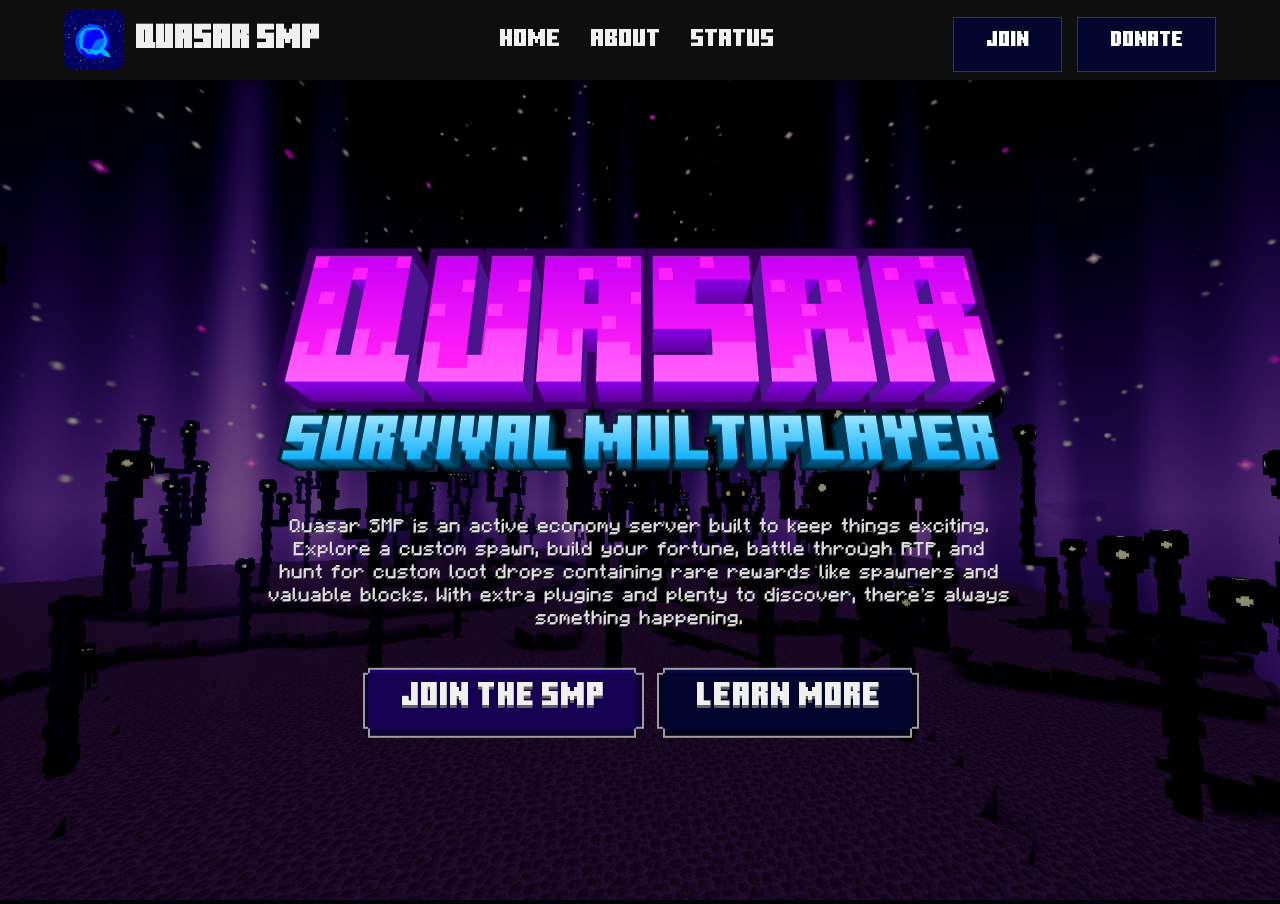
<file: index.html>
<!DOCTYPE html>
<html lang="en">
<head>
    <meta charset="UTF-8">
    <meta name="viewport" content="width=device-width, initial-scale=1.0">
    <title>Quasar SMP | The Best SMP</title>
    <link rel="shortcut icon" href="/assets/images/favicon.ico" type="image/x-icon">

    <!-- CSS Imports -->
    <link rel="stylesheet" href="/css/main.css">
    <link rel="stylesheet" href="/css/components/hero.css">
</head>
<body>
    <nav>
        <a class="logo" href="/">
            <img src="/assets/images/logo.png" alt="Quasar SMP Logo">
            <h5>Quasar SMP</h5>
        </a>
        <input id="sidebar-check" type="checkbox">
        <label for="sidebar-check" id="sidebar-open">
           <svg xmlns="http://www.w3.org/2000/svg" height="24px" viewBox="0 -960 960 960" width="24px" fill="#e3e3e3"><path d="M120-240v-80h720v80H120Zm0-200v-80h720v80H120Zm0-200v-80h720v80H120Z"/></svg> 
        </label>
        <label for="sidebar-check" id="sidebar-overlay"></label>
        <div class="nav-group">
            <label for="sidebar-check" id="sidebar-close">
                <svg xmlns="http://www.w3.org/2000/svg" height="24px" viewBox="0 -960 960 960" width="24px" fill="#e3e3e3"><path d="m256-200-56-56 224-224-224-224 56-56 224 224 224-224 56 56-224 224 224 224-56 56-224-224-224 224Z"/></svg>
            </label>
            <ul class="nav-links">
                <li><a class="nav-link"href="/">Home</a></li>
                <li><a class="nav-link"href="/about/">About</a></li>
                <li><a class="nav-link"href="/status/">Status</a></li>
            </ul>
            <ul class="nav-btns">
                <li><a class="nav-btn"href="/join/">Join</a></li>
                <li><a class="nav-btn"href="/donate/">Donate</a></li>
            </ul>
        </div>
    </nav>
    <header>
        <img class="hero-bg" src="/assets/images/hero-bg.png" alt="hero-bg">
        <div class="content">
            <img class="title" src="/assets/images/qsmp-lettermark.png" alt="Quasar SMP Logo">
            <p>
                Quasar SMP is an active economy server built to keep things exciting. Explore a custom spawn, build your fortune, battle through RTP, and hunt for custom loot drops containing rare rewards like spawners and valuable blocks. With extra plugins and plenty to discover, there’s always something happening.
            </p>
            <div class="cta-btns">
                <a href="/join/" class="cta-btn primary minecraft-button">Join the SMP</a>
                <a href="/about/" class="cta-btn secondary minecraft-button">Learn more</a>
            </div>
        </div>
    </header>
</body>
</html>
</file>
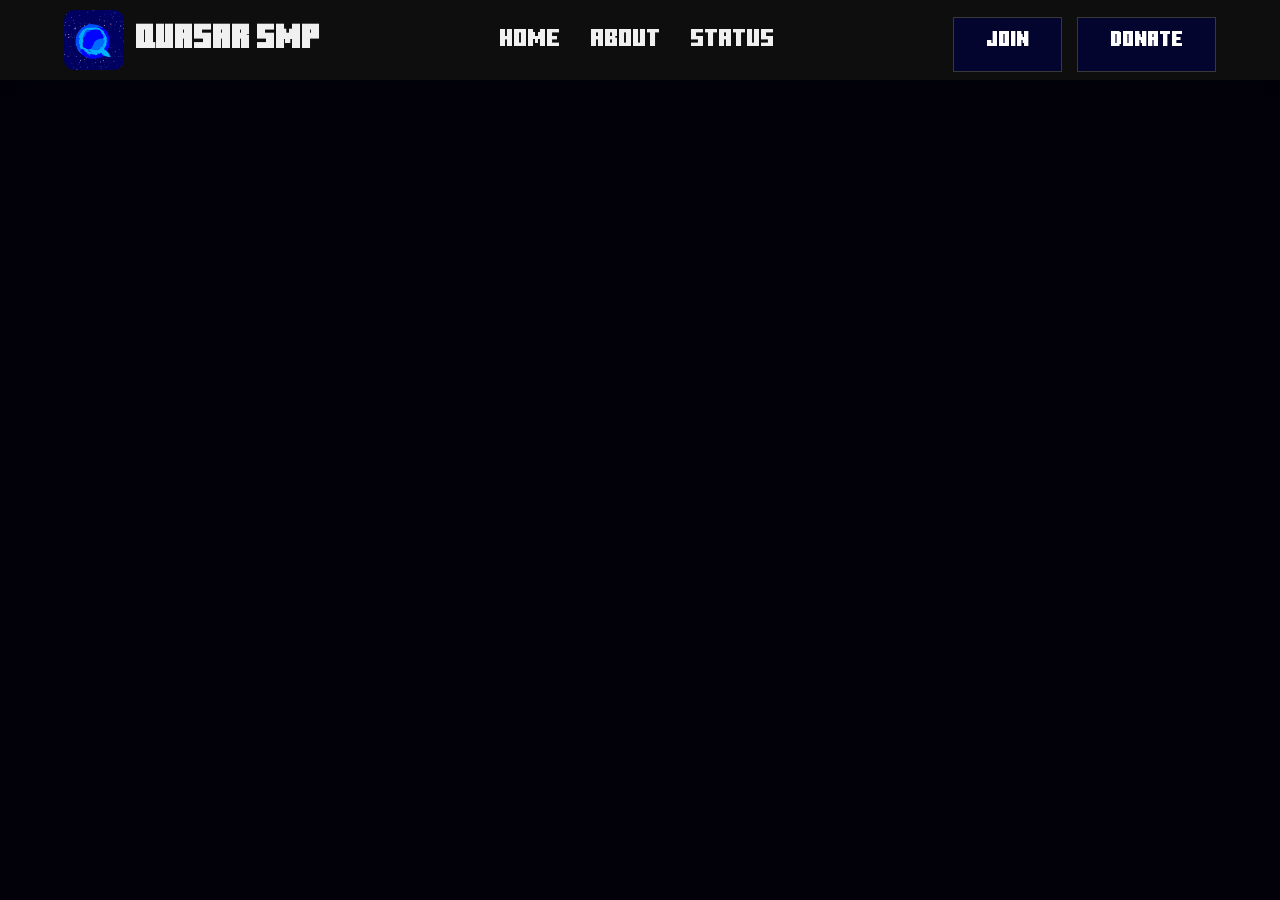
<file: about/index.html>
<!DOCTYPE html>
<html lang="en">
<head>
    <meta charset="UTF-8">
    <meta name="viewport" content="width=device-width, initial-scale=1.0">
    <title>Quasar SMP | About</title>
    <link rel="shortcut icon" href="/assets/images/favicon.ico" type="image/x-icon">

    <!-- CSS Imports -->
    <link rel="stylesheet" href="/css/main.css">
</head>
<body>
     <nav>
        <a class="logo" href="/">
            <img src="/assets/images/logo.png" alt="Quasar SMP Logo">
            <h5>Quasar SMP</h5>
        </a>
        <input id="sidebar-check" type="checkbox">
        <label for="sidebar-check" id="sidebar-open">
           <svg xmlns="http://www.w3.org/2000/svg" height="24px" viewBox="0 -960 960 960" width="24px" fill="#e3e3e3"><path d="M120-240v-80h720v80H120Zm0-200v-80h720v80H120Zm0-200v-80h720v80H120Z"/></svg> 
        </label>
        <label for="sidebar-check" id="sidebar-overlay"></label>
        <div class="nav-group">
            <label for="sidebar-check" id="sidebar-close">
                <svg xmlns="http://www.w3.org/2000/svg" height="24px" viewBox="0 -960 960 960" width="24px" fill="#e3e3e3"><path d="m256-200-56-56 224-224-224-224 56-56 224 224 224-224 56 56-224 224 224 224-56 56-224-224-224 224Z"/></svg>
            </label>
            <ul class="nav-links">
                <li><a class="nav-link"href="/">Home</a></li>
                <li><a class="nav-link"href="/about/">About</a></li>
                <li><a class="nav-link"href="/status/">Status</a></li>
            </ul>
            <ul class="nav-btns">
                <li><a class="nav-btn"href="/join/">Join</a></li>
                <li><a class="nav-btn"href="/donate/">Donate</a></li>
            </ul>
        </div>
    </nav>
</body>
</html>
</file>
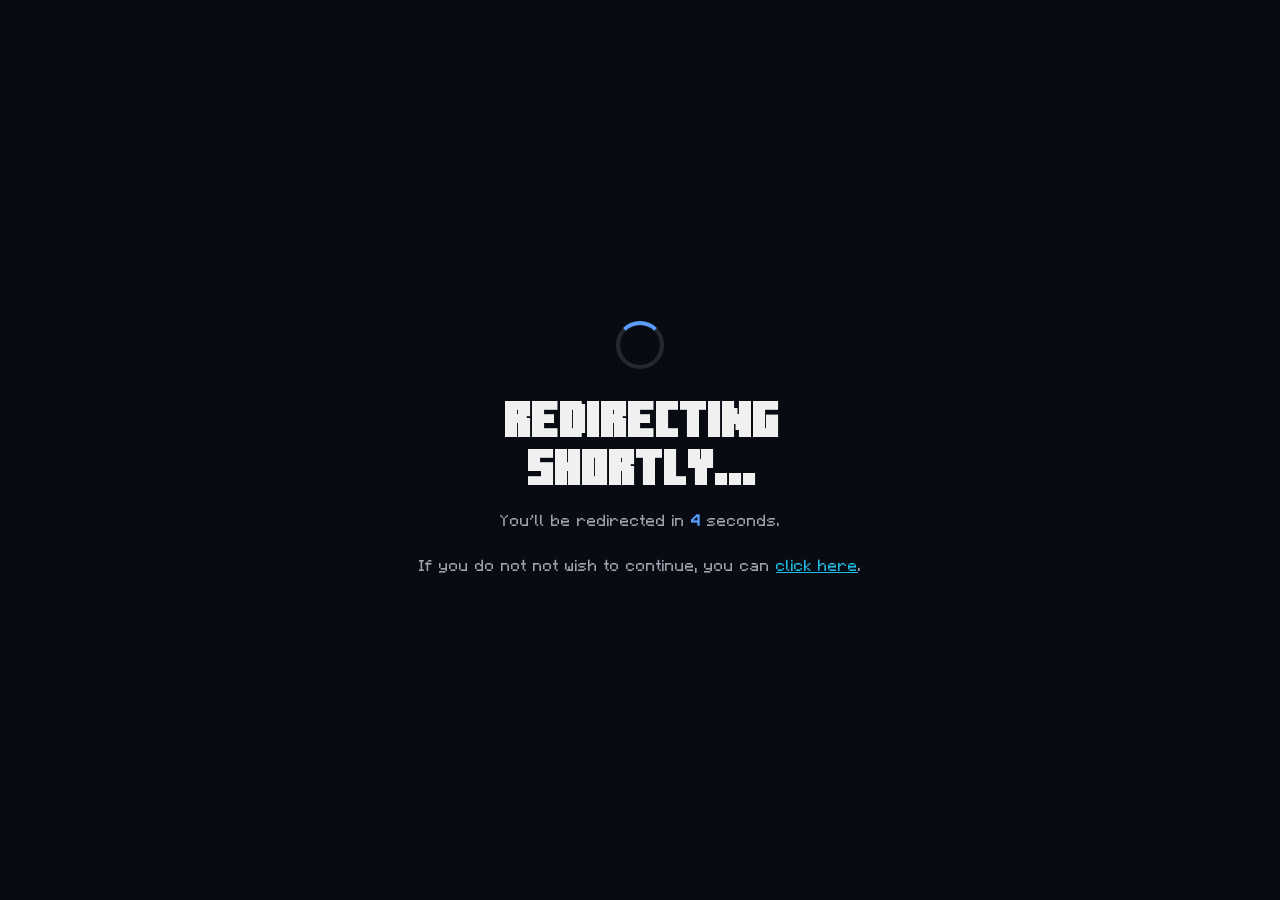
<file: donate/index.html>
<!DOCTYPE html>
<html lang="en">
<head>
    <meta charset="UTF-8">
    <meta name="viewport" content="width=device-width, initial-scale=1.0">

    <title>Redirecting...</title>

    <link rel="stylesheet" href="/css/main.css">

    <style>
        * {
            box-sizing: border-box;
            margin: 0;
            padding: 0;
        }

        body {
            min-height: 100vh;
            display: flex;
            align-items: center;
            justify-content: center;
            font-family: Inter, system-ui, -apple-system, BlinkMacSystemFont, "Segoe UI", sans-serif;
            background: #080b12;
            color: #fff;
        }

        .container {
            width: min(90%, 500px);
            text-align: center;
        }

        .loader {
            width: 48px;
            height: 48px;
            margin: 0 auto 2rem;
            border: 4px solid rgba(255, 255, 255, 0.12);
            border-top-color: #5b9cff;
            border-radius: 50%;
            animation: spin 0.9s linear infinite;
        }

        h1 {
            font-size: clamp(2rem, 6vw, 3rem);
            margin-bottom: 0.75rem;
        }

        p {
            color: #9ca3af;
            font-size: 1rem;
            line-height: 1.6;
        }

        #countdown {
            color: #5b9cff;
            font-weight: 600;
        }

        @keyframes spin {
            to {
                transform: rotate(360deg);
            }
        }
    </style>
</head>

<body>
    <main class="container">
        <div class="loader"></div>

        <h1>Redirecting Shortly...</h1>

        <p>
            You'll be redirected in
            <span id="countdown">5</span>
            seconds.
        </p>
        <br>
        <p>If you do not not wish to continue, you can <a href="/">click here</a>.</p>
    </main>

    <script>
        const redirectUrl = "https://www.bisecthosting.com/donate/586a81b4";
        let seconds = 5;

        const countdown = document.getElementById("countdown");

        const timer = setInterval(() => {
            seconds--;
            countdown.textContent = seconds;

            if (seconds <= 0) {
                clearInterval(timer);
                window.location.href = redirectUrl;
            }
        }, 1000);
    </script>
</body>
</html>
</file>
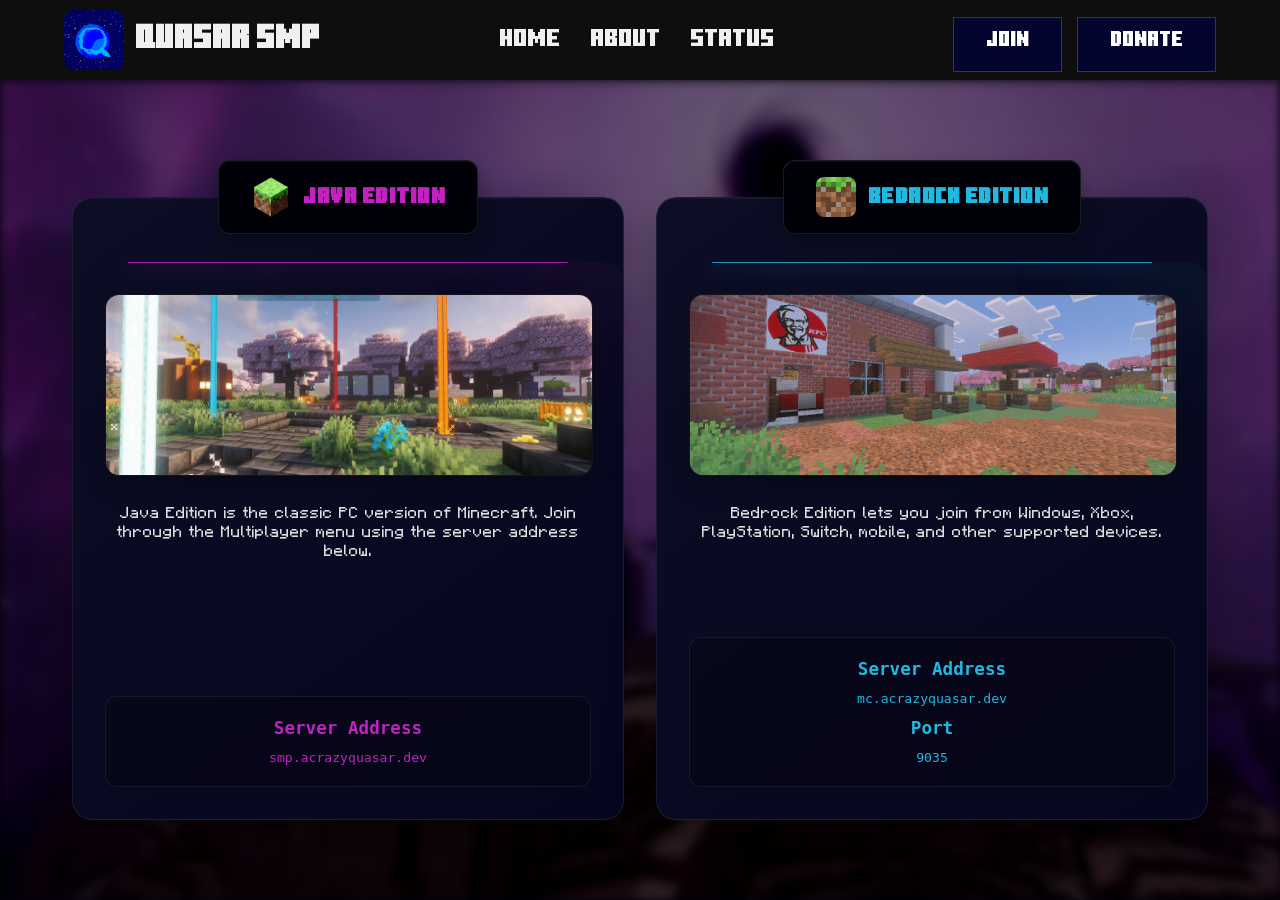
<file: join/index.html>
<!DOCTYPE html>
<html lang="en">
<head>
    <meta charset="UTF-8">
    <meta name="viewport" content="width=device-width, initial-scale=1.0">
    <title>Quasar SMP | Join now</title>
    <link rel="shortcut icon" href="/assets/images/favicon.ico" type="image/x-icon">

    <!-- Import CSS -->
    <link rel="stylesheet" href="/css/main.css">
    <link rel="stylesheet" href="/css/pages/join.css">
</head>
<body>
     <nav>
        <a class="logo" href="/">
            <img src="/assets/images/logo.png" alt="Quasar SMP Logo">
            <h5>Quasar SMP</h5>
        </a>
        <input id="sidebar-check" type="checkbox">
        <label for="sidebar-check" id="sidebar-open">
           <svg xmlns="http://www.w3.org/2000/svg" height="24px" viewBox="0 -960 960 960" width="24px" fill="#e3e3e3"><path d="M120-240v-80h720v80H120Zm0-200v-80h720v80H120Zm0-200v-80h720v80H120Z"/></svg> 
        </label>
        <label for="sidebar-check" id="sidebar-overlay"></label>
        <div class="nav-group">
            <label for="sidebar-check" id="sidebar-close">
                <svg xmlns="http://www.w3.org/2000/svg" height="24px" viewBox="0 -960 960 960" width="24px" fill="#e3e3e3"><path d="m256-200-56-56 224-224-224-224 56-56 224 224 224-224 56 56-224 224 224 224-56 56-224-224-224 224Z"/></svg>
            </label>
            <ul class="nav-links">
                <li><a class="nav-link"href="/">Home</a></li>
                <li><a class="nav-link"href="/about/">About</a></li>
                <li><a class="nav-link"href="/status/">Status</a></li>
            </ul>
            <ul class="nav-btns">
                <li><a class="nav-btn"href="/join/">Join</a></li>
                <li><a class="nav-btn"href="/donate/">Donate</a></li>
            </ul>
        </div>
    </nav>
    <img id="background-image" src="/assets/images/mc blackhole.jpg">
    <main>
    <fieldset class="minecraft-box java">
        <legend>
            <img
                src="/assets/images/mc-java-logo.png"
                class="game-logo"
                alt="Minecraft Java Edition"
            >
            <h2>Java Edition</h2>
        </legend>

        <!-- Card Image -->
        <div class="card-image">
            <img
                src="/assets/images/java-thumbnail.png"
                alt="Minecraft Java Edition"
            >
        </div>
        <p>
            Java Edition is the classic PC version of Minecraft.
            Join through the Multiplayer menu using the server address below.
        </p>
        <p class="server-info">
            <span>Server Address</span>
            smp.acrazyquasar.dev
        </p>
    </fieldset>
    <fieldset class="minecraft-box bedrock">
        <legend>
            <img
                src="/assets/images/mc-bedrock-logo.webp"
                class="game-logo"
                alt="Minecraft Bedrock Edition"
            >
            <h2>Bedrock Edition</h2>
        </legend>

        <!-- Card Image -->
        <div class="card-image">
            <img
                src="/assets/images/bedrock-thumbnail.png"
                alt="Minecraft Bedrock Edition"
            >
        </div>
        <p>
            Bedrock Edition lets you join from Windows, Xbox, PlayStation,
            Switch, mobile, and other supported devices.
        </p>
        <p class="server-info">
            <span>Server Address</span>
            mc.acrazyquasar.dev
            
            <span>Port</span>
            9035
        </p>
    </fieldset>
</main>
</body>
</html>
</file>
<file: css/main.css>
/* BASE */
@import "./base/reset.css";
@import "./base/typography.css";
@import "./base/variables.css";

/* Components */
@import "./components/nav.css";
@import "./components/buttons.css";
</file>
<file: css/components/hero.css>
header{
    height: calc(100vh - 5rem);
    position: relative;
}
header .hero-bg{
    width: 100%;
    height: 100%;
    object-fit: cover;
    image-rendering: -webkit-optimize-contrast;
    image-rendering: crisp-edges;
    filter: contrast(1.1) brightness(0.55) saturate(1.05);
    -webkit-user-drag: none;
    user-select: none;
}
header .content{
    position: absolute;
    top: 50%;
    left: 50%;
    transform: translate(-50%, -50%);
    display: flex;
    justify-content: center;
    align-items: center;
    gap: 40px;
    flex-direction: column;
    text-align: center;
    text-wrap: pretty;
}
header .content p{
    font-size: 1.2rem;
    text-shadow: -1px 1px 0 var(--text-disabled);
}
header .content img{
    -webkit-user-drag: none;
    user-select: none;
}
header .cta-btns{
    display: flex;
    justify-content: center;
    align-items: center;
    gap: 20px;
}
</file>
<file: css/pages/join.css>
main {
    width: 100%;
    max-width: 1200px;
    min-height: calc(100vh - 5rem);
    margin: 0 auto;
    padding: 5rem 2rem;

    display: grid;
    grid-template-columns: repeat(2, minmax(0, 1fr));
    gap: 2rem;
    align-items: stretch;

    box-sizing: border-box;

    font-family: var(--legible-font);
    color: var(--text-color);;
}

#background-image{
    position: fixed;
    top: 0;
    left: 0;
    width: 100%;
    height: 100%;
    object-fit: cover;
    z-index: -1;
    filter: brightness(0.5) contrast(1.2) saturate(1.5) blur(5px);
}

/* ================================
   Server Cards
================================ */

.minecraft-box {
    position: relative;

    width: 100%;
    min-width: 0;
    margin: 0;
    padding: 2rem;

    display: flex;
    flex-direction: column;

    box-sizing: border-box;

    border: 1px solid rgba(255, 255, 255, 0.08);
    border-radius: 20px;

    background:
        linear-gradient(
            145deg,
            rgba(255, 255, 255, 0.045),
            rgba(255, 255, 255, 0.015)
        ),
        var(--subtle-two-dark);

    box-shadow:
        0 20px 50px rgba(0, 0, 0, 0.35),
        inset 0 1px 0 rgba(255, 255, 255, 0.04);

    overflow: hidden;

    transition:
        transform 0.25s ease,
        border-color 0.25s ease,
        box-shadow 0.25s ease;
}

/* Soft colored glow at the top of each card */

.minecraft-box::before {
    content: "";

    position: absolute;
    top: 0;
    left: 10%;
    right: 10%;

    height: 1px;

    background: var(--card-accent);

    box-shadow:
        0 0 20px var(--card-accent),
        0 0 50px var(--card-accent);

    opacity: 0.8;
}

/* Very subtle ambient glow */

.minecraft-box::after {
    content: "";

    position: absolute;
    width: 220px;
    height: 220px;

    top: -120px;
    right: -100px;

    background: var(--card-accent);
    opacity: 0.055;

    filter: blur(60px);
    border-radius: 50%;

    pointer-events: none;
}

/* ================================
   Java / Bedrock Colors
================================ */

.minecraft-box.java {
    --card-accent: var(--brand-color);
}

.minecraft-box.bedrock {
    --card-accent: var(--accent-color);
}

/* ================================
   Hover
================================ */

.minecraft-box:hover {
    transform: translateY(-6px);

    border-color: color-mix(
        in srgb,
        var(--card-accent) 45%,
        transparent
    );

    box-shadow:
        0 24px 60px rgba(0, 0, 0, 0.45),
        0 0 35px color-mix(
            in srgb,
            var(--card-accent) 12%,
            transparent
        ),
        inset 0 1px 0 rgba(255, 255, 255, 0.05);
}

/* ================================
   Header / Legend
================================ */

.minecraft-box legend {
    position: relative;
    z-index: 2;

    width: fit-content;
    margin: 0 auto 1.75rem auto;

    padding: 1rem 2rem;

    display: flex;
    align-items: center;
    justify-content: center;
    gap: 0.75rem;

    border: 1px solid rgba(255, 255, 255, 0.1);
    border-radius: 12px;

    background: var(--subtle-two-darkest);

    box-shadow:
        0 8px 20px rgba(0, 0, 0, 0.3),
        inset 0 1px 0 rgba(255, 255, 255, 0.04);
}

.minecraft-box legend .game-logo {
    width: 2.5rem;
    height: 2.5rem;

    display: block;

    object-fit: contain;

    border-radius: 8px;

    background: rgba(0, 0, 0, 0.25);
}

.minecraft-box legend h2 {
    margin: 0;

    font-family: var(--decorative-font);
    font-size: 1.35rem;
    font-weight: 600;

    letter-spacing: 0.5px;

    color: var(--card-accent);
}

/* ================================
   Card Image
================================ */

.card-image {
    width: 100%;
    height: 180px;

    margin-bottom: 1.75rem;

    border-radius: 14px;
    overflow: hidden;

    border: 1px solid rgba(255, 255, 255, 0.08);

    background: var(--subtle-two-darkest);

    box-shadow:
        0 10px 25px rgba(0, 0, 0, 0.25);
}

.card-image img {
    width: 100%;
    height: 100%;

    display: block;

    object-fit: cover;

    transition: transform 0.4s ease;
}

.minecraft-box:hover .card-image img {
    transform: scale(1.035);
}

/* ================================
   Description
================================ */

.minecraft-box {
    text-align: center;
}

.minecraft-box p {
    text-align: center;
}

.minecraft-box p:last-of-type {
    align-items: center;
    text-align: center;
}

.minecraft-box p:last-of-type span {
    text-align: center;
}

/* First paragraph */

.minecraft-box p:first-of-type {
    margin-bottom: 2rem;
}

/* ================================
   Server Information
================================ */
.minecraft-box p:last-of-type span{
    font-weight: bold;
    font-size: 1.1rem;
}

.minecraft-box p:last-of-type {
    margin-top: auto;
    padding: 1.1rem 1.25rem;

    display: flex;
    flex-direction: column;
    gap: 5px;

    border: 1px solid rgba(255, 255, 255, 0.07);
    border-radius: 12px;

    background: rgba(0, 0, 0, 0.25);

    color: var(--text-color);

    font-family:
        "JetBrains Mono",
        "Cascadia Code",
        Consolas,
        monospace;

    font-size: 0.82rem;
    line-height: 1.6;
}

/* Accent the actual server information */

.minecraft-box.java p:last-of-type {
    color: var(--brand-color);
}

.minecraft-box.bedrock p:last-of-type {
    color: var(--accent-color);
}

/* ================================
   Mobile
================================ */

@media (max-width: 800px) {
    main {
        grid-template-columns: 1fr;
        max-width: 700px;

        padding: 3rem 1.25rem;
        gap: 1.5rem;
    }

    .minecraft-box {
        padding: 1.5rem;
    }
}

@media (max-width: 480px) {
    main {
        padding: 2rem 1rem;
    }

    .minecraft-box {
        padding: 1.25rem;
        border-radius: 16px;
    }

    .minecraft-box legend {
        margin-bottom: 1.5rem;
    }

    .minecraft-box legend .game-logo {
        width: 2.25rem;
        height: 2.25rem;
    }

    .minecraft-box p {
        font-size: 0.9rem;
    }

    .minecraft-box p:last-of-type {
        font-size: 0.76rem;
        padding: 1rem;
    }
}
</file>
